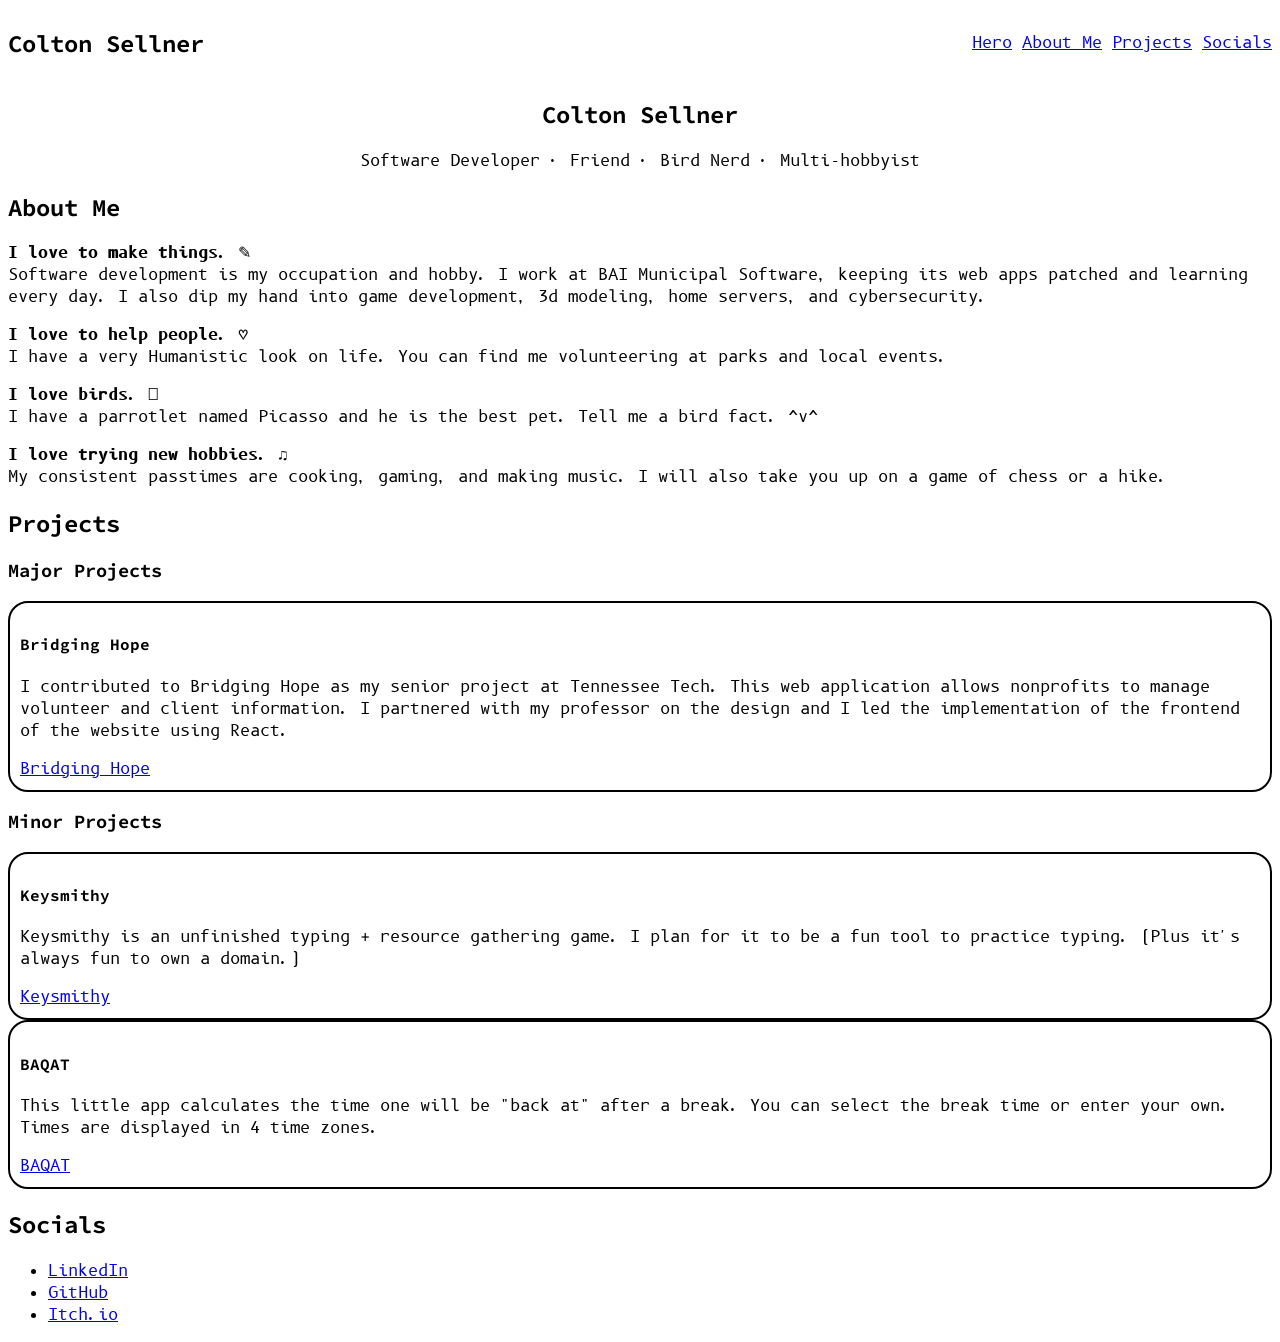
<file: index.html>
<!DOCTYPE html>
<html lang="en">

<head>
    <meta charset="UTF-8">
    <meta name="viewport" content="width=device-width, initial-scale=1.0">
    <title>Colton Sellner - Personal Site</title>
    <link rel="stylesheet" href="styles.css">

    <!-- Google Fonts -->
    <link rel="preconnect" href="https://fonts.googleapis.com">
    <link rel="preconnect" href="https://fonts.gstatic.com" crossorigin>
    <link href="https://fonts.googleapis.com/css2?family=B612+Mono:ital,wght@0,400;0,700;1,400;1,700&family=Source+Code+Pro:ital,wght@0,200..900;1,200..900&display=swap" rel="stylesheet">
</head>

<body>
    <nav>
        <h2>Colton Sellner</h2>
        <ul id="nav-links">
            <li><a href="#hero">Hero</a></li>
            <li><a href="#about">About Me</a></li>
            <li><a href="#projects">Projects</a></li>
            <li><a href="#socials">Socials</a></li>
        </ul>
    </nav>
    
    <section id="hero">
        <h1>Colton Sellner</h1>
        <p>Software Developer · Friend · Bird Nerd · Multi-hobbyist</p>
    </section>

    <section id="about">
        <h2>About Me</h2>
        <p>
            <b>I love to make things.</b> ✎<br>
            Software development is my occupation and hobby. I work at BAI Municipal Software, keeping its web apps patched and learning every day.
            I also dip my hand into game development, 3d modeling, home servers, and cybersecurity.
        </p>
        <p>
            <b>I love to help people.</b> ♡<br>
            I have a very Humanistic look on life. You can find me volunteering at parks and local events.
        </p>
        <!--TODO: add picture of Picasso-->
        <p>
            <b>I love birds.</b> 𓅃<br>
            I have a parrotlet named Picasso and he is the best pet. Tell me a bird fact. ^v^
        </p>
        <p>
            <b>I love trying new hobbies.</b> ♫<br>
            My consistent passtimes are cooking, gaming, and making music. I will also take you up on a game of chess or a hike.
        </p>
    </section>

    <section id="projects">
        <h2>Projects</h2>
        <h3>Major Projects</h3>
        <div class="project-card">
            <h4>Bridging Hope</h4>
            <!--<img>--> <!--TODO: add image-->
            <p>
                I contributed to Bridging Hope as my senior project at Tennessee Tech. 
                This web application allows nonprofits to manage volunteer and client information. 
                I partnered with my professor on the design and I led the implementation of the frontend of the website using React.
            </p>
            <a href="https://bridging-hope.com/" target="_blank">Bridging Hope</a>
        </div>
        <!--TODO: feathery project when more polished-->
        <h3>Minor Projects</h3>
        <div class="project-card">
            <h4>Keysmithy</h4>
            <!--<img>--> <!--TODO: add image-->
            <p>
                Keysmithy is an unfinished typing + resource gathering game. I plan for it to be a fun tool to practice typing.
                (Plus it's always fun to own a domain.)
            </p>
            <a href="https://keysmithy.com" target="_blank">Keysmithy</a>
        </div>
        <!--TODO: LimeStone Theme Pack-->
        <div class="project-card">
            <h4>BAQAT</h4>
            <!--<img>--> <!--TODO: add image-->
            <p>
                This little app calculates the time one will be "back at" after a break. 
                You can select the break time or enter your own. Times are displayed in 4 time zones.
            </p>
            <a href="projects/BAQAT/index.html" target="_blank">BAQAT</a>
        </div>
    </section>
    
    <section id="socials">
        <h2>Socials</h2>
        <ul>
            <li><a href="https://www.linkedin.com/in/colton-sellner" target="_blank">LinkedIn</a></li>
            <li><a href="https://github.com/casellner" target="_blank">GitHub</a></li>
            <li><a href="https://casellner.itch.io/" target="_blank">Itch.io</a></li>
        </ul>
    </section>
</body>

</html>
</file>
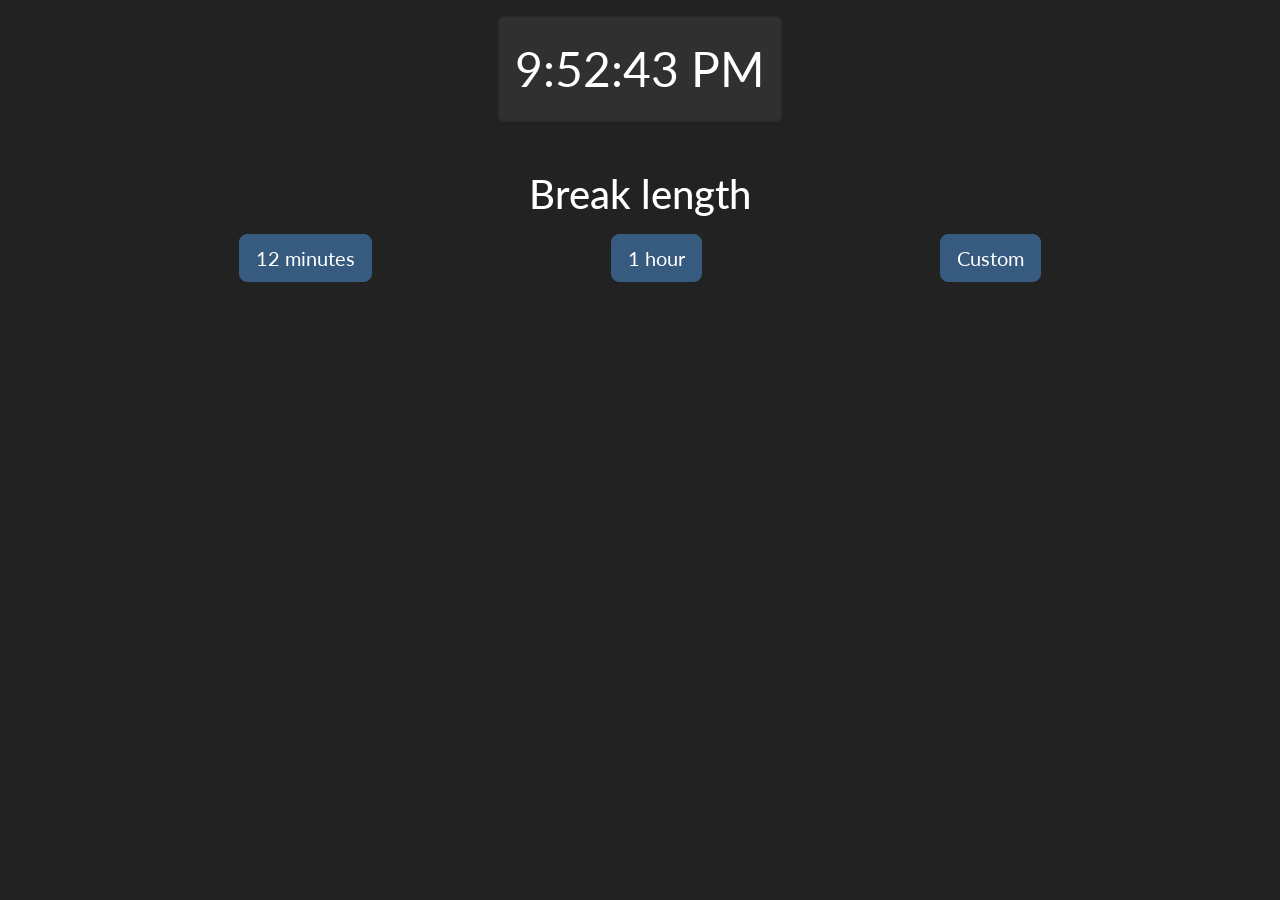
<file: projects/BAQAT/index.html>
<!doctype html>
<html lang="en">

<head>
    <meta charset="utf-8">
    <meta name="viewport" content="width=device-width, initial-scale=1">
    <title>BAQAT</title>
    <link rel="icon" href="public/favicon.svg" sizes="any" type="image/svg+xml">
    <link href="https://cdn.jsdelivr.net/npm/bootstrap@5.3.7/dist/css/bootstrap.min.css" rel="stylesheet"
        integrity="sha384-LN+7fdVzj6u52u30Kp6M/trliBMCMKTyK833zpbD+pXdCLuTusPj697FH4R/5mcr" crossorigin="anonymous">
    <link rel="stylesheet" href="public/bootstrap.min.css">

    <!-- Custom animations for fading in and out -->
    <style>
        @keyframes fadeIn {
            from {
                opacity: 0;
            }

            to {
                opacity: 1;
            }
        }

        @keyframes reload {
            0% {
                opacity: 100;
            }

            50% {
                opacity: 0;
            }

            100% {
                opacity: 100;
            }
        }

        .animated-show {
            animation: fadeIn 0.3s ease-in;
        }

        .animated-reload {
            animation: reload 0.3s;
        }
    </style>
</head>

<body>
    <!-- Clock -->
    <div class="d-flex justify-content-center mt-3">
        <div class="card">
            <div class="card-body">
                <p class="text-center m-0 fs-1" id="clock"></p>
            </div>
        </div>
    </div>

    <h2 class="text-center mt-5">Break length</h2>
    <div class="d-flex justify-content-evenly mt-3">
        <button class="btn btn-primary btn-lg" onClick="updateBaqatTimes(12)">12 minutes</button>
        <button class="btn btn-primary btn-lg" onClick="updateBaqatTimes(60)">1 hour</button>
        <button type="button" class="btn btn-primary btn-lg" data-bs-toggle="modal"
            data-bs-target="#staticBackdrop">Custom</button>
    </div>

    <div class="visually-hidden" id="baqat">
        <h2 class="text-center mt-5">BAQAT</h2>
        <div class="d-flex flex-wrap justify-content-evenly gap-3 mt-3">
            <div class="card bg-success" style="--bs-bg-opacity: .5;">
                <div class="card-header fs-5">PDT</div>
                <div class="card-body fs-3" id="pdt">00:00 AM</div>
            </div>
            <div class="card bg-danger" style="--bs-bg-opacity: .5;">
                <div class="card-header fs-5">MDT</div>
                <div class="card-body fs-3" id="mdt">00:00 AM</div>
            </div>
            <div class="card bg-warning" style="--bs-bg-opacity: .5;">
                <div class="card-header fs-5">CDT</div>
                <div class="card-body fs-3" id="cdt">00:00 AM</div>
            </div>
            <div class="card bg-light" style="--bs-bg-opacity: .5;">
                <div class="card-header fs-5">EDT</div>
                <div class="card-body fs-3" id="edt">00:00 AM</div>
            </div>
        </div>
    </div>

    <!-- Custon time modal -->
    <div class="modal fade" id="staticBackdrop" data-bs-backdrop="static" data-bs-keyboard="false" tabindex="-1"
        aria-labelledby="staticBackdropLabel" aria-hidden="true">
        <div class="modal-dialog">
            <div class="modal-content">
                <div class="modal-header">
                    <h1 class="modal-title fs-5" id="staticBackdropLabel">Enter custom time</h1>
                    <button type="button" class="btn-close" data-bs-dismiss="modal" aria-label="Close"></button>
                </div>
                <div class="modal-body">
                    <div class="input-group">
                        <input id="hours" type="number" class="form-control">
                        <label for="hours" class="input-group-text text-white">hours</label>

                        <input id="minutes" type="number" class="form-control">
                        <label for="minutes" class="input-group-text text-white">minutes</label>
                    </div>
                </div>
                <div class="modal-footer">
                    <button type="button" class="btn btn-secondary" data-bs-dismiss="modal">Close</button>
                    <button type="button" class="btn btn-primary" onClick="updateBaqatTimes(-1)"
                        data-bs-dismiss="modal">Calculate time!</button>
                </div>
            </div>
        </div>
    </div>

    <script src="https://cdn.jsdelivr.net/npm/bootstrap@5.3.7/dist/js/bootstrap.bundle.min.js"
        integrity="sha384-ndDqU0Gzau9qJ1lfW4pNLlhNTkCfHzAVBReH9diLvGRem5+R9g2FzA8ZGN954O5Q"
        crossorigin="anonymous"></script>

    <script>
        /**
         * Updates the clock element with the current time in hh:mm:ss
         */
        function updateClock() {
            const now = new Date().toLocaleTimeString();
            document.getElementById('clock').textContent = now;
        }

        /**
         * Updates the baqat times for each time zone and plays animations
         * @param {breakMinutes} - the length of the break being taken (-1 is passed for a custom time)
         */
        function updateBaqatTimes(breakMinutes) {
            const pdt = document.getElementById('pdt');
            const mdt = document.getElementById('mdt');
            const cdt = document.getElementById('cdt');
            const edt = document.getElementById('edt');

            // If the custom button was pressed, update breakMinutes with the time entered
            if (breakMinutes == -1) {
                let hours = document.getElementById('hours').value;
                let minutes = document.getElementById('minutes').value;
                breakMinutes = (60 * hours) + minutes;
            }

            // Get time that is breakMinutes in the future and update the times in #baqat
            const time = new Date(new Date().getTime() + breakMinutes * 60000);
            pdt.textContent = time.toLocaleTimeString('en-US', { hour: '2-digit', minute: '2-digit', hour12: true, timeZone: 'America/Los_Angeles' });
            mdt.textContent = time.toLocaleTimeString('en-US', { hour: '2-digit', minute: '2-digit', hour12: true, timeZone: 'America/Denver' });
            cdt.textContent = time.toLocaleTimeString('en-US', { hour: '2-digit', minute: '2-digit', hour12: true, timeZone: 'America/Chicago' });
            edt.textContent = time.toLocaleTimeString('en-US', { hour: '2-digit', minute: '2-digit', hour12: true, timeZone: 'America/New_York' });

            // Animate BAQAT times to show that they were updated
            pdt.classList.remove('animated-reload');
            void pdt.offsetWidth;
            pdt.classList.add('animated-reload');
            mdt.classList.remove('animated-reload');
            void mdt.offsetWidth;
            mdt.classList.add('animated-reload');
            cdt.classList.remove('animated-reload');
            void cdt.offsetWidth;
            cdt.classList.add('animated-reload');
            edt.classList.remove('animated-reload');
            void edt.offsetWidth;
            edt.classList.add('animated-reload');

            // Animate BAQAT div by making it fade in if it is hidden
            divBaqat = document.getElementById('baqat');
            divBaqat.classList.remove('visually-hidden');
            divBaqat.classList.add('animated-show');
        }

        // update the clock every second
        updateClock();
        setInterval(updateClock, 1000);
    </script>
</body>

</html>
</file>
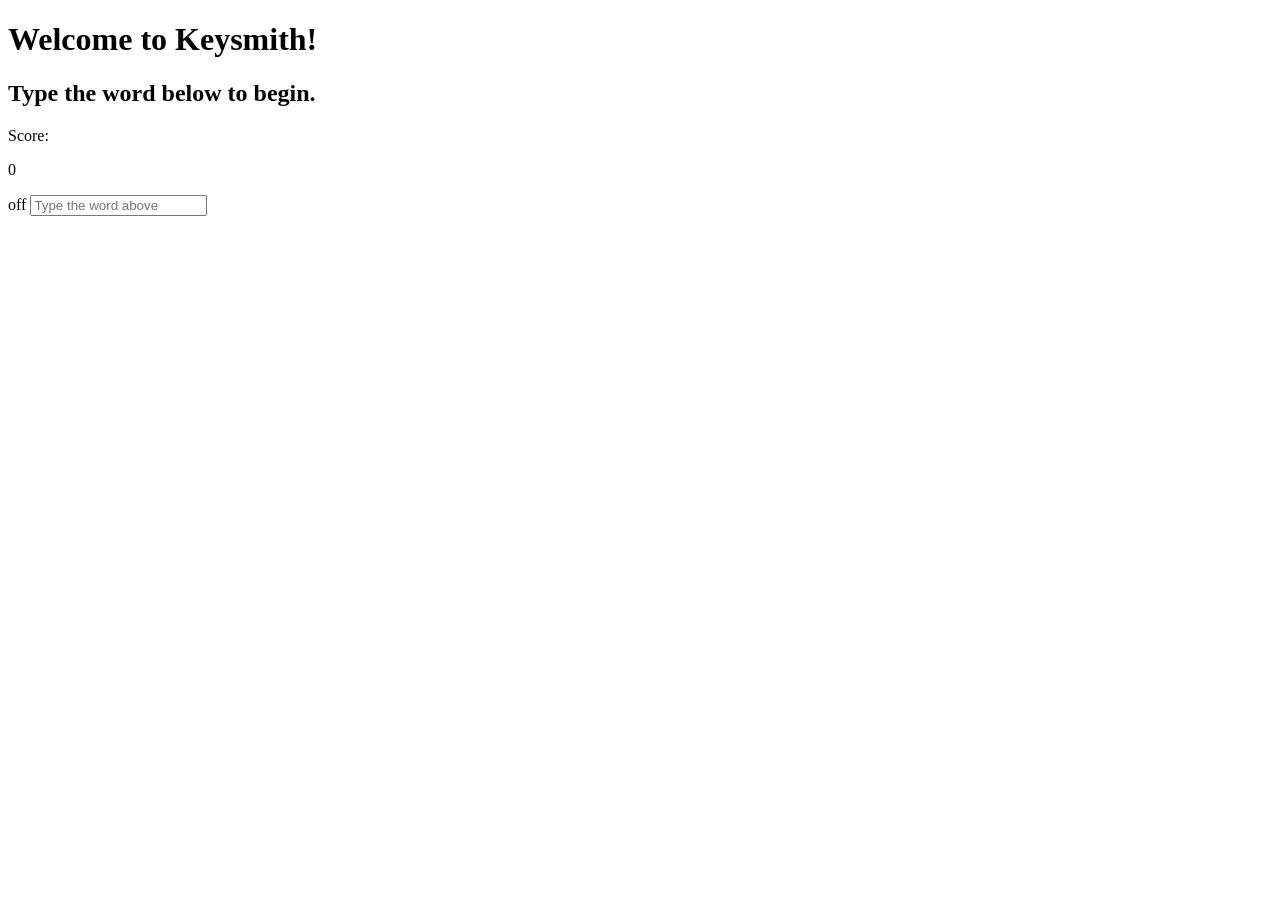
<file: projects/Keysmith/index.html>
<!DOCTYPE html>
<html lang="en">
<head>
    <meta charset="UTF-8" />
    <title>Keysmith</title>
    <meta name="viewport" content="width=device-width,initial-scale=1" />
    <meta name="description" content="" />
    <link rel="icon" href="favicon.png">
</head>
<body>
    <h1>Welcome to Keysmith!</h1>
    <h2>Type the word below to begin.</h2>

    <p>Score:</p>
    <p id="score">0</p>

    <label id="inputLabel" for="myInput"></label>
    <input type="text" id="myInput" placeholder="Type the word above" />

    <script>
        let randomWord;
        const words = [
            "and", "are", "for", "you", "not", "the", "all", "new", "was", "can",
            "has", "but", "our", "one", "may", "out", "use", "any", "see", "his",
            "who", "now", "get", "how", "its", "top", "had", "day", "two", "buy",
            "her", "add", "jan", "she", "set", "map", "way", "off", "did", "car",
            "own", "end", "him", "per", "big", "law", "art", "usa", "old", "non",
            "why", "low", "man", "job", "too", "men", "box", "air", "yes", "hot",
            "say", "dec", "san", "tax", "got", "let", "act", "red", "key", "few",
            "age", "oct", "pay", "war", "nov", "fax", "yet", "sun", "run", "net",
            "put", "try", "god", "log", "faq", "fun", "sep", "lot", "ask", "due",
            "mar", "pro", "aug", "ago", "apr", "via", "bad", "far", "jun", "oil"
        ];
        let score = 0;

        function generateRandomWord() {
            let rand = Math.floor(Math.random() * words.length); // generate a random integer from 0 to words.length (a valid element of words array)
            randomWord = words[rand];
            document.getElementById('inputLabel').innerHTML = randomWord;
        }

        function increaseScore(amount) {
            score += amount;
            document.getElementById('score').innerHTML = score;
        }

        generateRandomWord(); // generate first word

        const input = document.getElementById('myInput');

        input.addEventListener('input', function () {
            if (this.value === randomWord) { // if the user typed the word correctly
                console.log("Nice! You typed:", this.value);
                this.value = ''; // Reset input
                increaseScore(1);
                generateRandomWord();
            }
        });
    </script>
</body>
</html>
</file>
<file: styles.css>
body {
    /* B612 Mono font */
    font-family: "B612 Mono", monospace;
    font-weight: 400;
    font-style: normal;
}

/* font for headers */
h1, h2, h3, h4, h5, h6 {
    font-family: "Source Code Pro", monospace;
    font-optical-sizing: auto;
    font-weight: 650;
    font-style: normal;
}

/* navbar */
nav {
    display: flex;
    justify-content: space-between;
    align-items: center;
}

#nav-links {
    display: flex;
    gap: 10px;
}

#nav-links li {
    list-style-type: none;
}

#hero * {
    text-align: center;
}

/* projects */
.project-card {
    border-style: solid;
    border-width: 2px;
    border-color: black;
    border-radius: 20px;

    padding: 10px;
}
</file>
